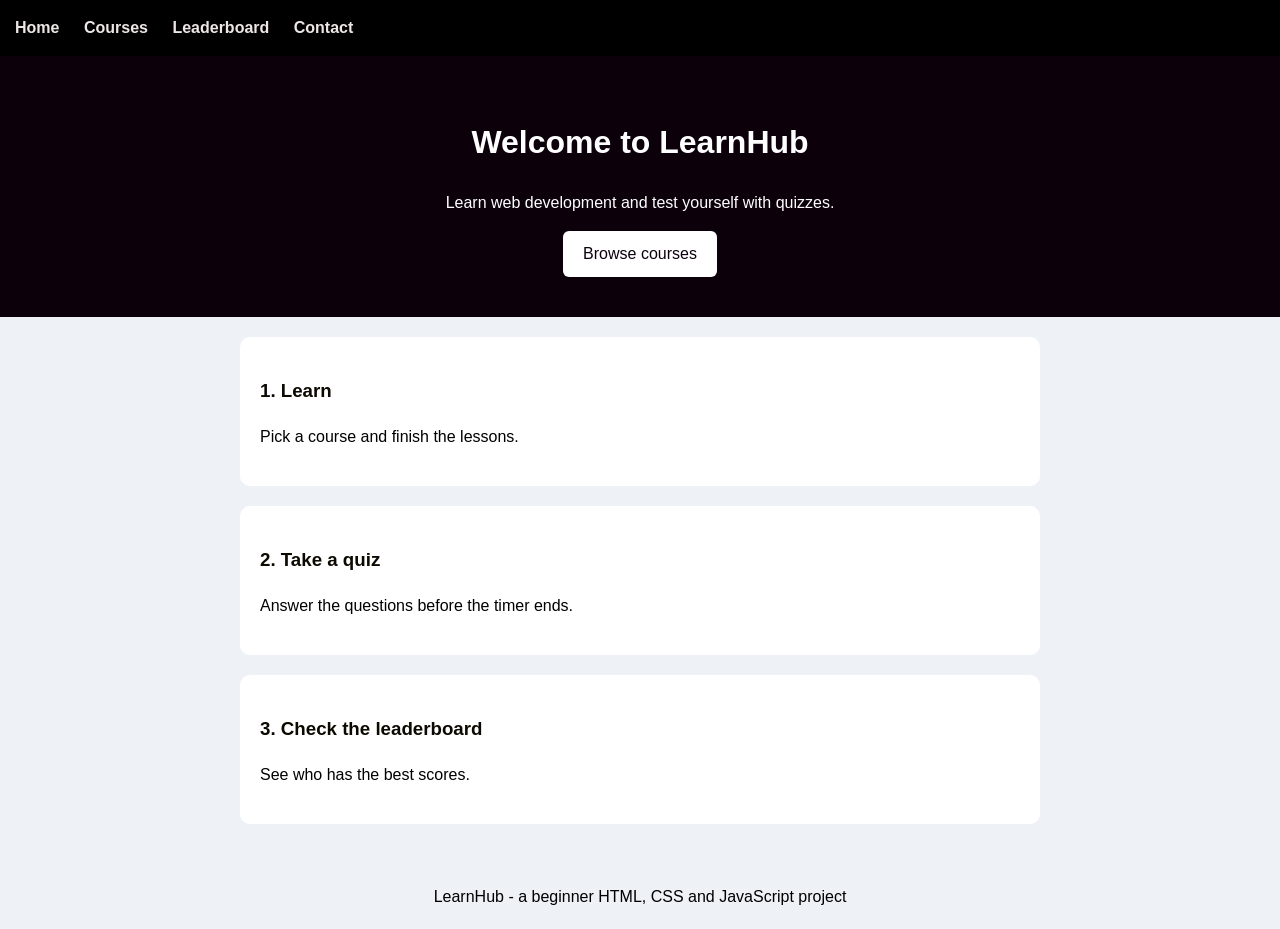
<file: AWS MSE/index.html>
<!DOCTYPE html>
<html lang="en">
<head>
  <meta charset="UTF-8">
  <meta name="viewport" content="width=device-width, initial-scale=1.0">
  <title>Home - LearnHub</title>
  <link rel="stylesheet" href="style.css">
</head>
<body>

  <nav>
    <a href="index.html">Home</a>
    <a href="courses.html">Courses</a>
    <a href="results.html">Leaderboard</a>
    <a href="contact.html">Contact</a>
  </nav>

  <div class="banner">
    <h1>Welcome to LearnHub</h1>
    <p>Learn web development and test yourself with quizzes.</p>
    <a class="button" href="courses.html">Browse courses</a>
  </div>

  <div class="content">
    <div class="box"><h3>1. Learn</h3><p>Pick a course and finish the lessons.</p></div>
    <div class="box"><h3>2. Take a quiz</h3><p>Answer the questions before the timer ends.</p></div>
    <div class="box"><h3>3. Check the leaderboard</h3><p>See who has the best scores.</p></div>
  </div>

  <footer>LearnHub - a beginner HTML, CSS and JavaScript project</footer>

</body>
</html>
</file>
<file: AWS MSE/style.css>
body { font-family: Arial, sans-serif; background-color: #eef2f7; margin: 0; line-height: 1.6; }
h1, h2, h3 { color: #0c0900; }

nav { background-color: #000000; padding: 15px; }
nav a { color: rgb(237, 230, 230); margin-right: 20px; font-weight: bold; text-decoration: none; }

.banner { background-color: #0c000a; color: white; text-align: center; padding: 40px; }
.banner h1 { color: white; }

.content { max-width: 800px; margin: 0 auto; padding: 20px; }

.box { background-color: white; border-radius: 10px; padding: 20px; margin-bottom: 20px; }

button, .button { background-color: #0c010c; color: white; padding: 10px 20px; border: none; border-radius: 6px; font-size: 16px; cursor: pointer; text-decoration: none; }
.button { display: inline-block; }
button:hover, .button:hover { background-color: #9e0e0e; }
.banner .button { background-color: white; color: #0c000d; }

input[type="text"], input[type="search"] { padding: 10px; font-size: 16px; width: 250px; }
progress { width: 100%; height: 16px; }

.timer { display: inline-block; background-color: #9e0e0e; padding: 8px 16px; font-size: 20px; font-weight: bold; margin-bottom: 15px; }
.option { display: block; padding: 8px; margin: 6px 0; border: 1px solid #cccccc; }
.right { color: green; font-weight: bold; }
.wrong, .error { color: #cc0000; font-weight: bold; }

table { width: 100%; border-collapse: collapse; background-color: white; }
th, td { padding: 10px; text-align: left; border-bottom: 1px solid #dddddd; }
th { background-color: #060005; color: white; }

footer { text-align: center; padding: 20px; }
</file>
